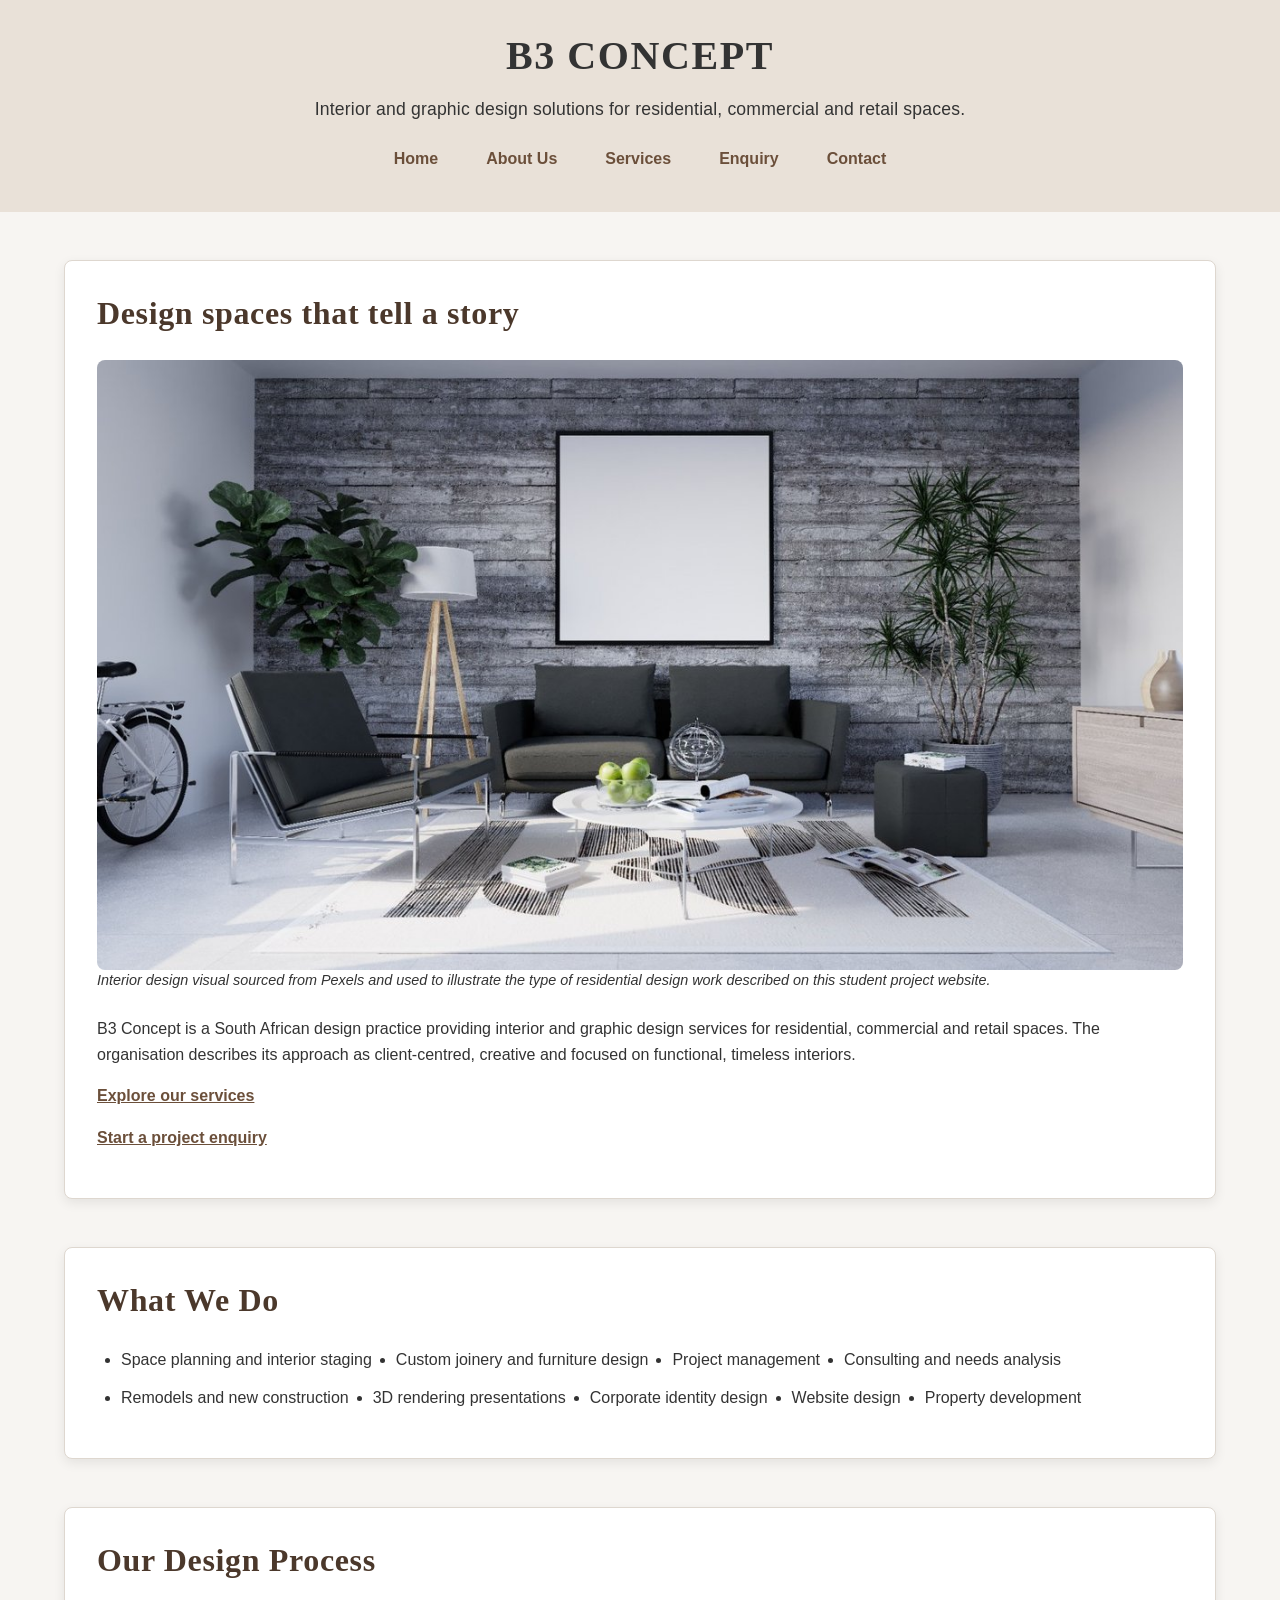
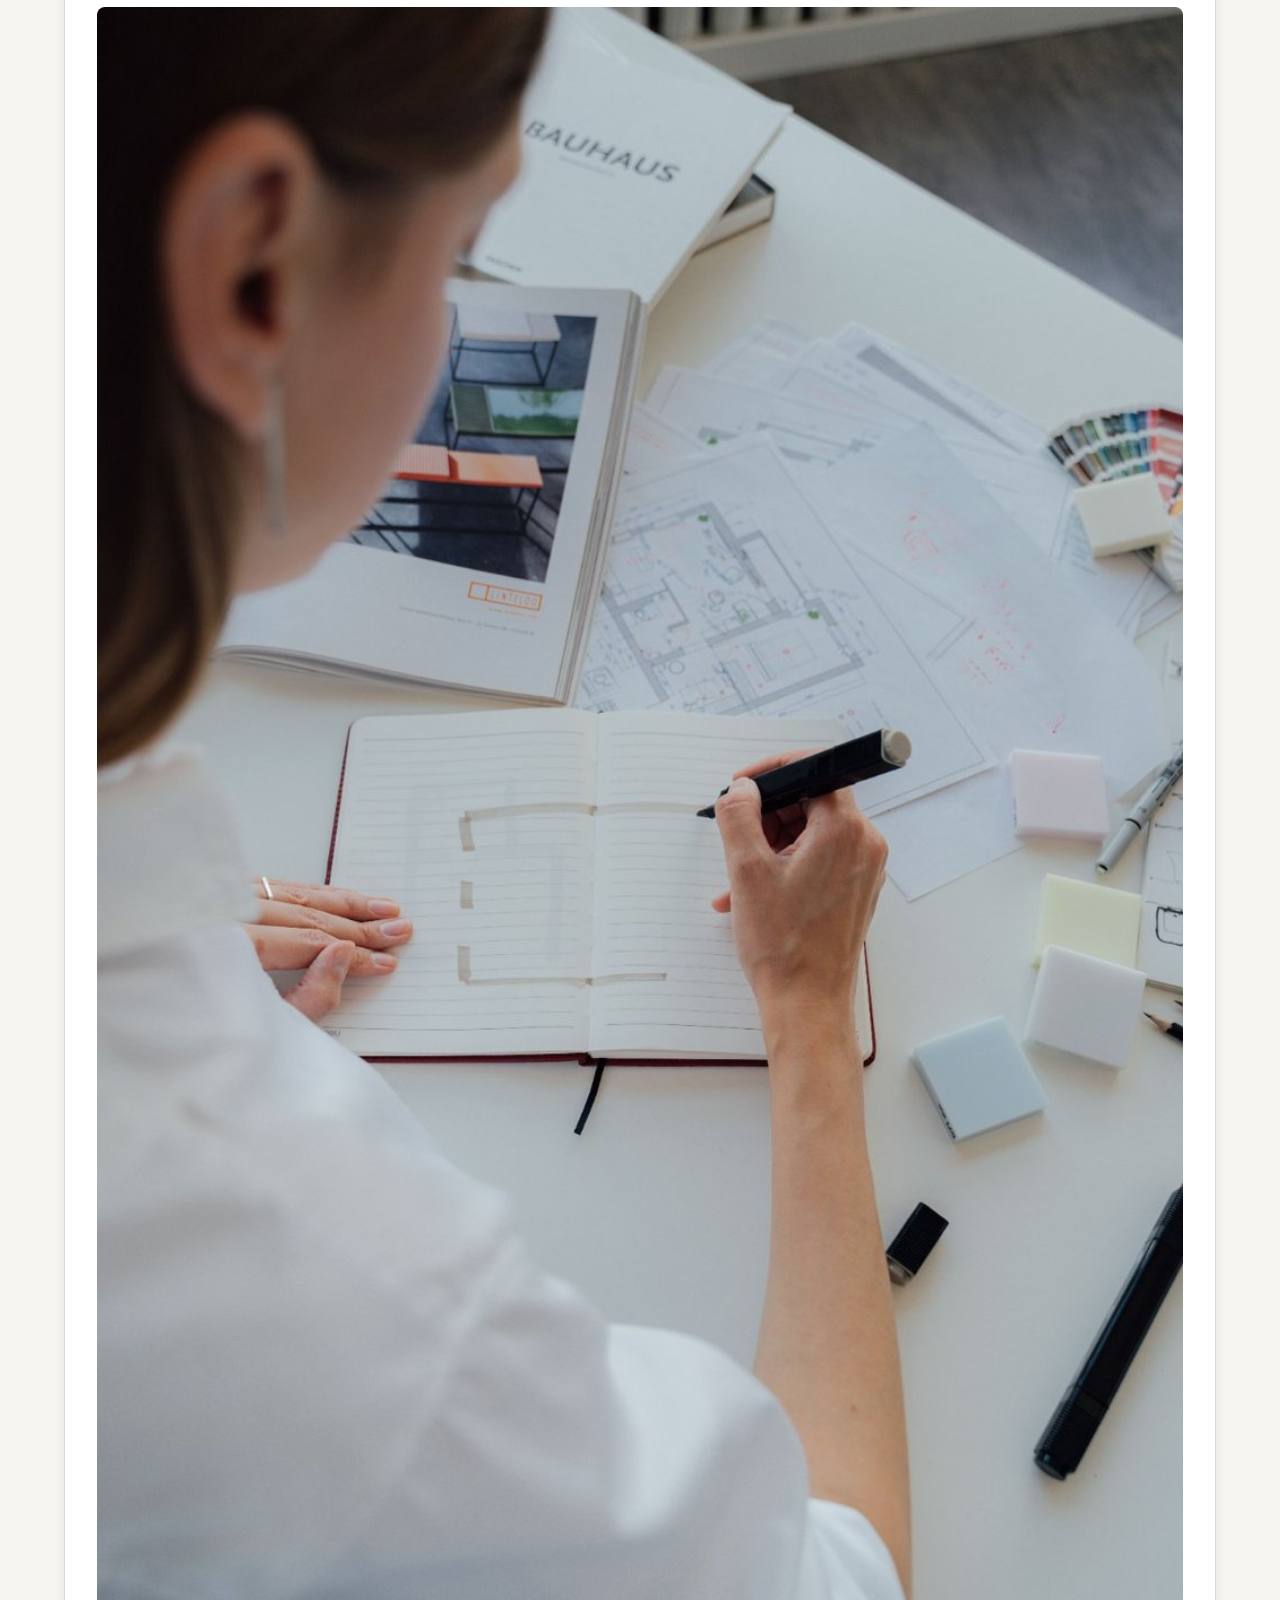
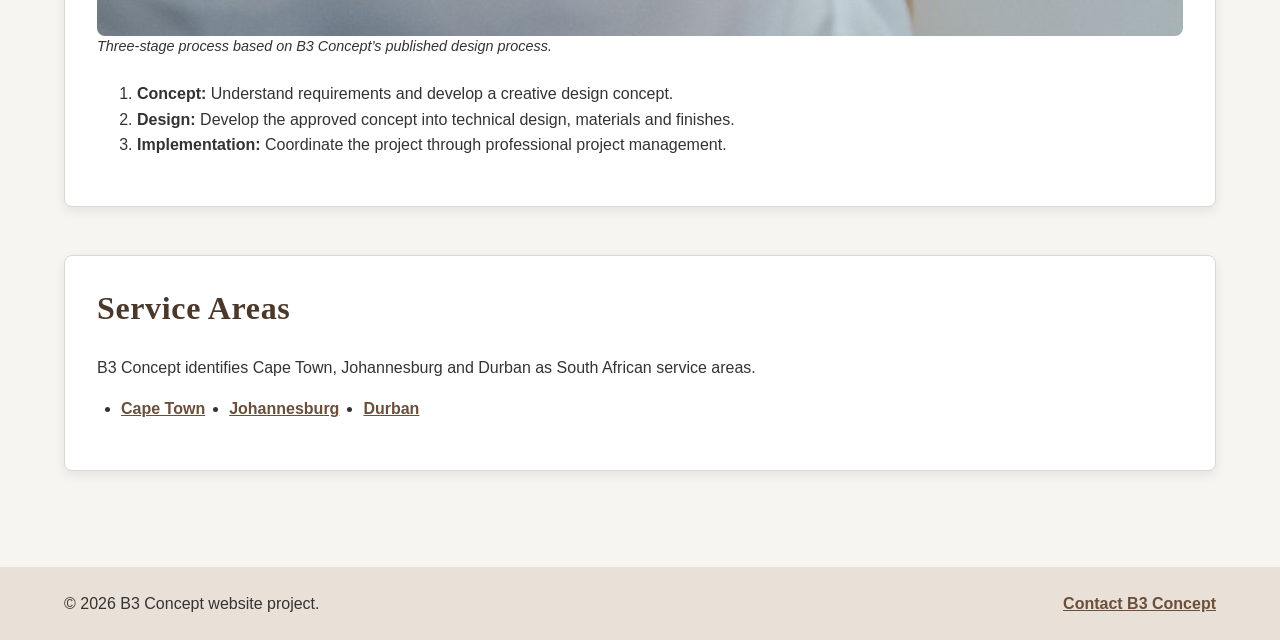
<file: index.html>
<!DOCTYPE html>
<html lang="en">
<head>
    <meta charset="UTF-8">
    <meta name="viewport" content="width=device-width, initial-scale=1.0">
    <link rel="stylesheet" href="style.css">
    <title>B3 Concept | Interior and Graphic Design</title>
</head>
<body>
    <header>
        <h1>B3 Concept</h1>
        <p>Interior and graphic design solutions for residential, commercial and retail spaces.</p>
        <nav aria-label="Main navigation">
        <ul>
            <li><a href="index.html">Home</a></li>
            <li><a href="about.html">About Us</a></li>
            <li><a href="services.html">Services</a></li>
            <li><a href="enquiry.html">Enquiry</a></li>
            <li><a href="contact.html">Contact</a></li>
        </ul>
        </nav>
    </header>
    <main>
        <!-- Introduction and calls-to-action. -->
        <!-- Service summary and three-stage process. -->

        <section>
            <h2>Design spaces that tell a story</h2>
            <figure>
                <img src="images/interior-design-1200.jpg" srcset="images/interior-design-600.jpg 600w, images/interior-design-1200.jpg 1200w" sizes="(max-width: 600px) 94vw, (max-width: 900px) 92vw, 1200px" alt="Modern living room with contemporary furniture and interior decor.">
                <figcaption>Interior design visual sourced from Pexels and used to illustrate the type of residential design work described on this student project website.</figcaption>
            </figure>
            <p>B3 Concept is a South African design practice providing interior and graphic design services for residential, commercial and retail spaces. The organisation describes its approach as client-centred, creative and focused on functional, timeless interiors.</p>
            <p><a href="services.html">Explore our services</a></p>
            <p><a href="enquiry.html">Start a project enquiry</a></p>
        </section>
        <section>
            <h2>What We Do</h2>
            <ul>
                <li>Space planning and interior staging</li>
                <li>Custom joinery and furniture design</li>
                <li>Project management</li>
                <li>Consulting and needs analysis</li>
                <li>Remodels and new construction</li>
                <li>3D rendering presentations</li>
                <li>Corporate identity design</li>
                <li>Website design</li>
                <li>Property development</li>
            </ul>
        </section>
        <section>
            <h2>Our Design Process</h2>
            <figure>
                <img src="images/design-process-960.jpg" srcset="images/design-process-600.jpg 600w, images/design-process-960.jpg 960w" sizes="(max-width: 600px) 94vw, (max-width: 900px) 92vw, 1200px" alt="Diagram showing concept, design and implementation as three stages.">
                <figcaption>Three-stage process based on B3 Concept’s published design process.</figcaption>
            </figure>
            <ol>
                <li><strong>Concept:</strong> Understand requirements and develop a creative design concept.</li>
                <li><strong>Design:</strong> Develop the approved concept into technical design, materials and finishes.</li>
                <li><strong>Implementation:</strong> Coordinate the project through professional project management.</li>
            </ol>
        </section>
        <section>
            <h2>Service Areas</h2>
            <p>B3 Concept identifies Cape Town, Johannesburg and Durban as South African service areas.</p>
            <ul>
                <li><a href="contact.html#cape-town">Cape Town</a></li>
                <li><a href="contact.html#johannesburg">Johannesburg</a></li>
                <li><a href="contact.html#durban">Durban</a></li>
            </ul>
        </section>

    </main>
    <footer>
        <p>&copy; 2026 B3 Concept website project.</p>
        <p><a href="contact.html">Contact B3 Concept</a></p>
    </footer>
</body>
</html>
</file>
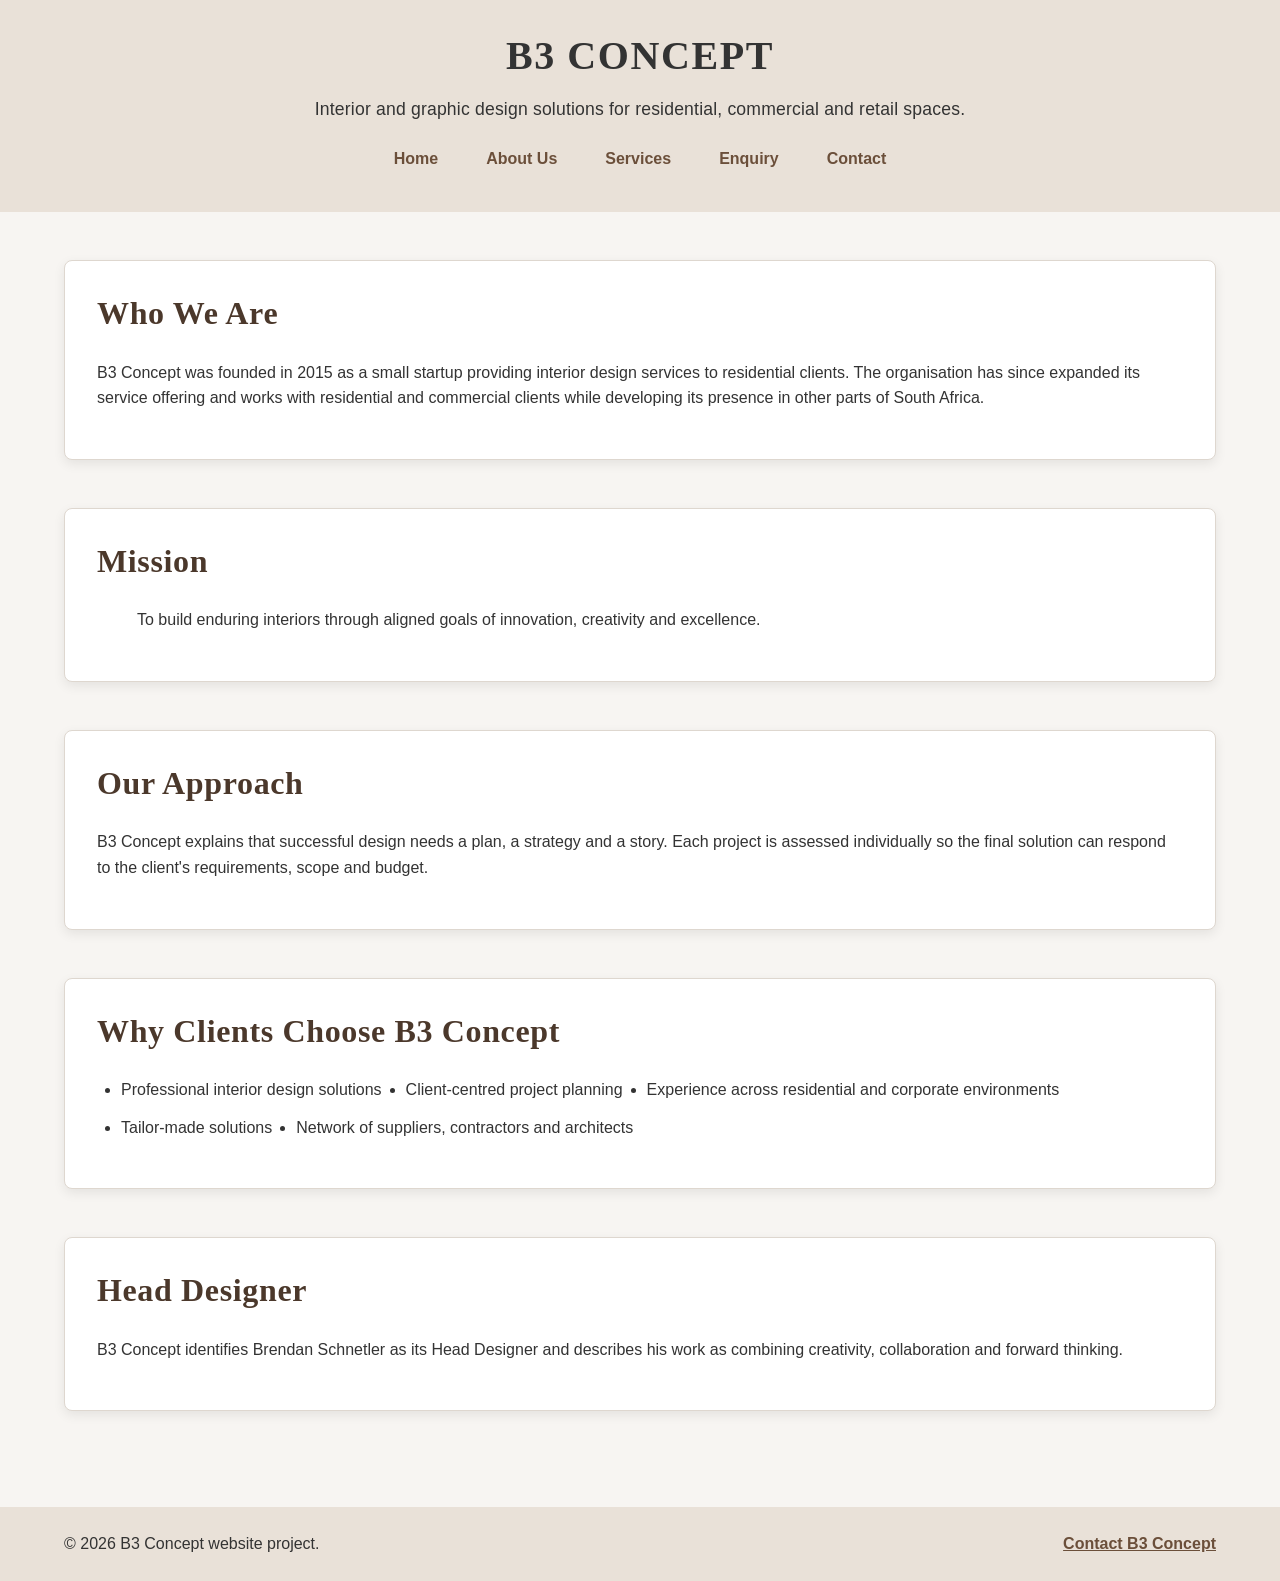
<file: about.html>
<!DOCTYPE html>
<html lang="en">
<head>
    <meta charset="UTF-8">
    <meta name="viewport" content="width=device-width, initial-scale=1.0">
    <link rel="stylesheet" href="style.css">
    <title>About Us | B3 Concept</title>
</head>
<body>
    <header>
        <h1>B3 Concept</h1>
        <p>Interior and graphic design solutions for residential, commercial and retail spaces.</p>
        <nav aria-label="Main navigation">
        <ul>
            <li><a href="index.html">Home</a></li>
            <li><a href="about.html">About Us</a></li>
            <li><a href="services.html">Services</a></li>
            <li><a href="enquiry.html">Enquiry</a></li>
            <li><a href="contact.html">Contact</a></li>
        </ul>
        </nav>
    </header>
    <main>
        <!-- Organisation history and mission. -->
        <!-- About content is paraphrased from the official source. -->

        <section>
            <h2>Who We Are</h2>
            <p>B3 Concept was founded in 2015 as a small startup providing interior design services to residential clients. The organisation has since expanded its service offering and works with residential and commercial clients while developing its presence in other parts of South Africa.</p>
        </section>
        <section>
            <h2>Mission</h2>
            <blockquote><p>To build enduring interiors through aligned goals of innovation, creativity and excellence.</p></blockquote>
        </section>
        <section>
            <h2>Our Approach</h2>
            <p>B3 Concept explains that successful design needs a plan, a strategy and a story. Each project is assessed individually so the final solution can respond to the client's requirements, scope and budget.</p>
        </section>
        <section>
            <h2>Why Clients Choose B3 Concept</h2>
            <ul>
                <li>Professional interior design solutions</li>
                <li>Client-centred project planning</li>
                <li>Experience across residential and corporate environments</li>
                <li>Tailor-made solutions</li>
                <li>Network of suppliers, contractors and architects</li>
            </ul>
        </section>
        <section>
            <h2>Head Designer</h2>
            <p>B3 Concept identifies Brendan Schnetler as its Head Designer and describes his work as combining creativity, collaboration and forward thinking.</p>
        </section>

    </main>
    <footer>
        <p>&copy; 2026 B3 Concept website project.</p>
        <p><a href="contact.html">Contact B3 Concept</a></p>
    </footer>
</body>
</html>
</file>
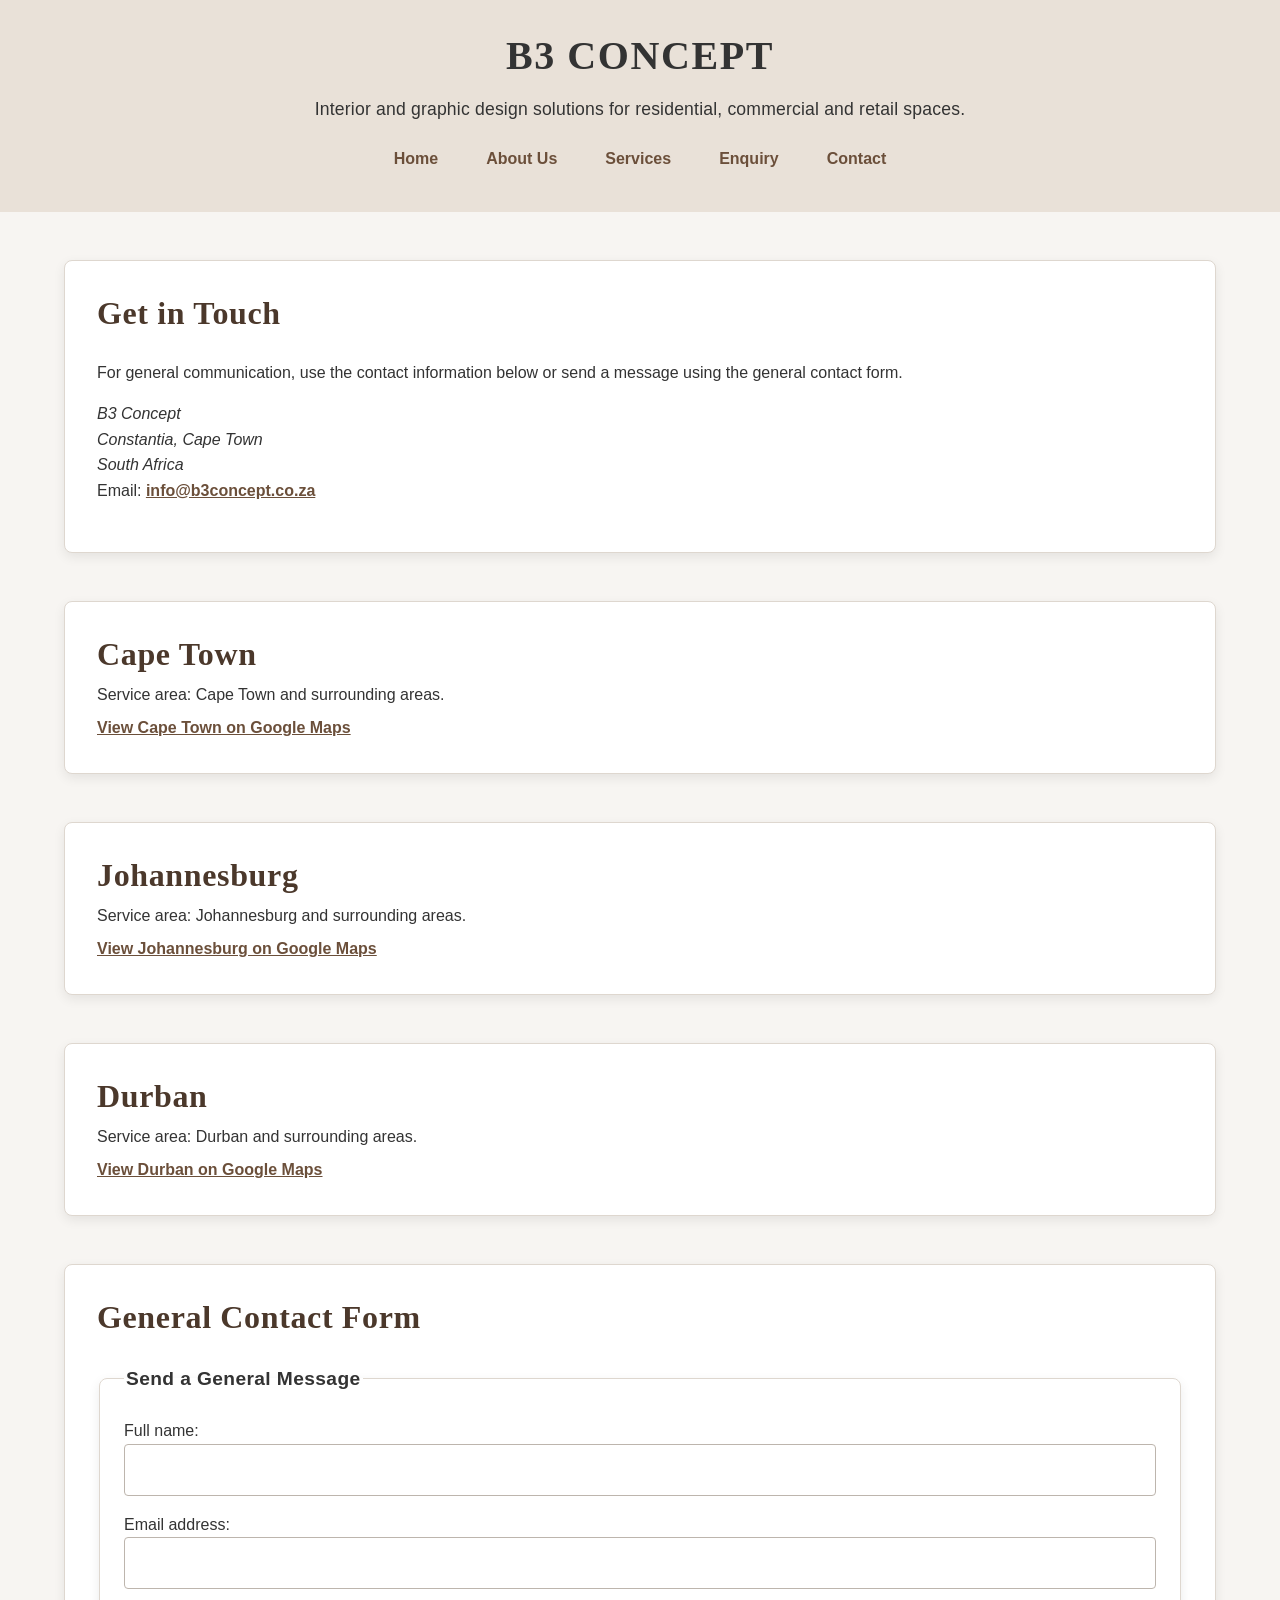
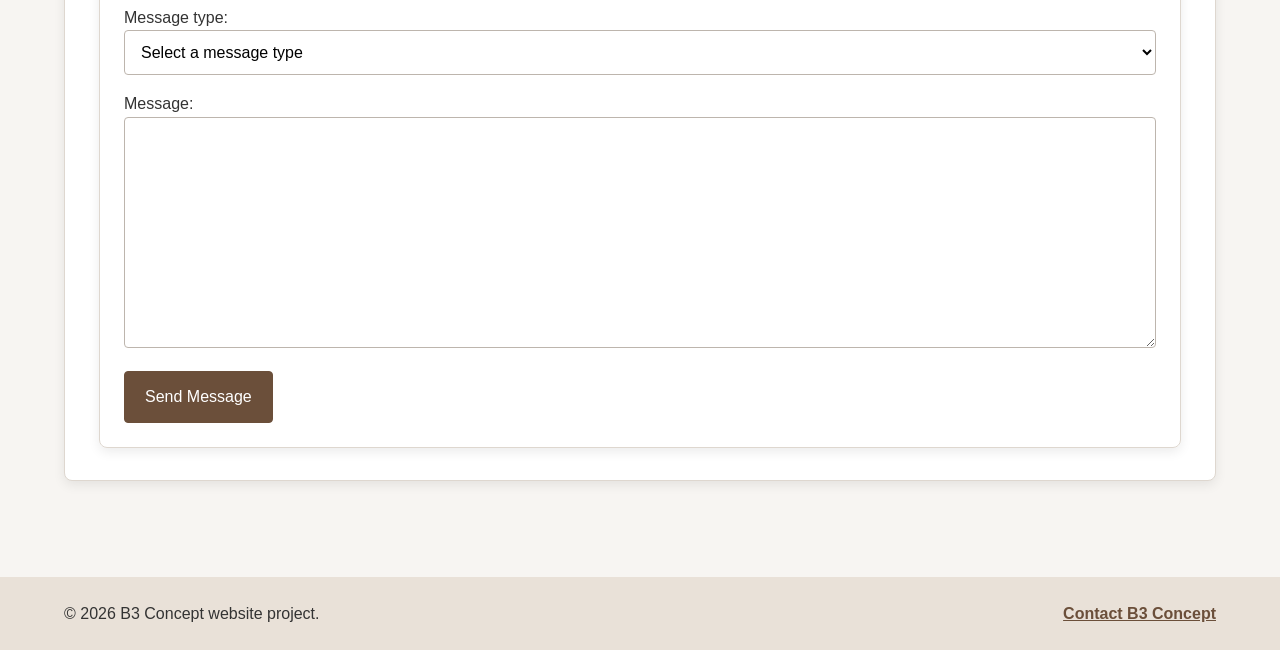
<file: contact.html>
<!DOCTYPE html>
<html lang="en">
<head>
    <meta charset="UTF-8">
    <meta name="viewport" content="width=device-width, initial-scale=1.0">
    <link rel="stylesheet" href="style.css">
    <title>Contact | B3 Concept</title>
</head>
<body>
    <header>
        <h1>B3 Concept</h1>
        <p>Interior and graphic design solutions for residential, commercial and retail spaces.</p>
        <nav aria-label="Main navigation">
        <ul>
            <li><a href="index.html">Home</a></li>
            <li><a href="about.html">About Us</a></li>
            <li><a href="services.html">Services</a></li>
            <li><a href="enquiry.html">Enquiry</a></li>
            <li><a href="contact.html">Contact</a></li>
        </ul>
        </nav>
    </header>
    <main>
        <!-- Contact page separates general communication from project enquiries. -->
        <!-- Three service areas are documented with map links. -->

        <section>
            <h2>Get in Touch</h2>
            <p>For general communication, use the contact information below or send a message using the general contact form.</p>
            <address>B3 Concept<br>Constantia, Cape Town<br>South Africa</address>
            <p>Email: <a href="mailto:info@b3concept.co.za">info@b3concept.co.za</a></p>
        </section>
        <section id="cape-town">
            <h2>Cape Town</h2>
            <p>Service area: Cape Town and surrounding areas.</p>
            <p><a href="https://www.google.com/maps/search/?api=1&amp;query=Constantia%2C%20Cape%20Town%2C%20South%20Africa" target="_blank" rel="noopener">View Cape Town on Google Maps</a></p>
        </section>
        <section id="johannesburg">
            <h2>Johannesburg</h2>
            <p>Service area: Johannesburg and surrounding areas.</p>
            <p><a href="https://www.google.com/maps/search/?api=1&amp;query=Johannesburg%2C%20South%20Africa" target="_blank" rel="noopener">View Johannesburg on Google Maps</a></p>
        </section>
        <section id="durban">
            <h2>Durban</h2>
            <p>Service area: Durban and surrounding areas.</p>
            <p><a href="https://www.google.com/maps/search/?api=1&amp;query=Durban%2C%20South%20Africa" target="_blank" rel="noopener">View Durban on Google Maps</a></p>
        </section>
        <section>
            <h2>General Contact Form</h2>
            <form action="mailto:info@b3concept.co.za" method="post" enctype="text/plain">
                <fieldset>
                    <legend>Send a General Message</legend>
                    <p><label for="contact-name">Full name:</label> <input type="text" id="contact-name" name="name" minlength="2" required></p>
                    <p><label for="contact-email">Email address:</label> <input type="email" id="contact-email" name="email" required></p>
                    <p><label for="message-type">Message type:</label>
                        <select id="message-type" name="message-type" required>
                            <option value="">Select a message type</option>
                            <option value="general">General enquiry</option>
                            <option value="feedback">Feedback</option>
                            <option value="existing-project">Existing project</option>
                            <option value="partnership">Partnership</option>
                        </select>
                    </p>
                    <p><label for="message">Message:</label><br><textarea id="message" name="message" rows="8" cols="50" minlength="10" required></textarea></p>
                    <p><button type="submit">Send Message</button></p>
                </fieldset>
            </form>
        </section>

    </main>
    <footer>
        <p>&copy; 2026 B3 Concept website project.</p>
        <p><a href="contact.html">Contact B3 Concept</a></p>
    </footer>
</body>
</html>
</file>
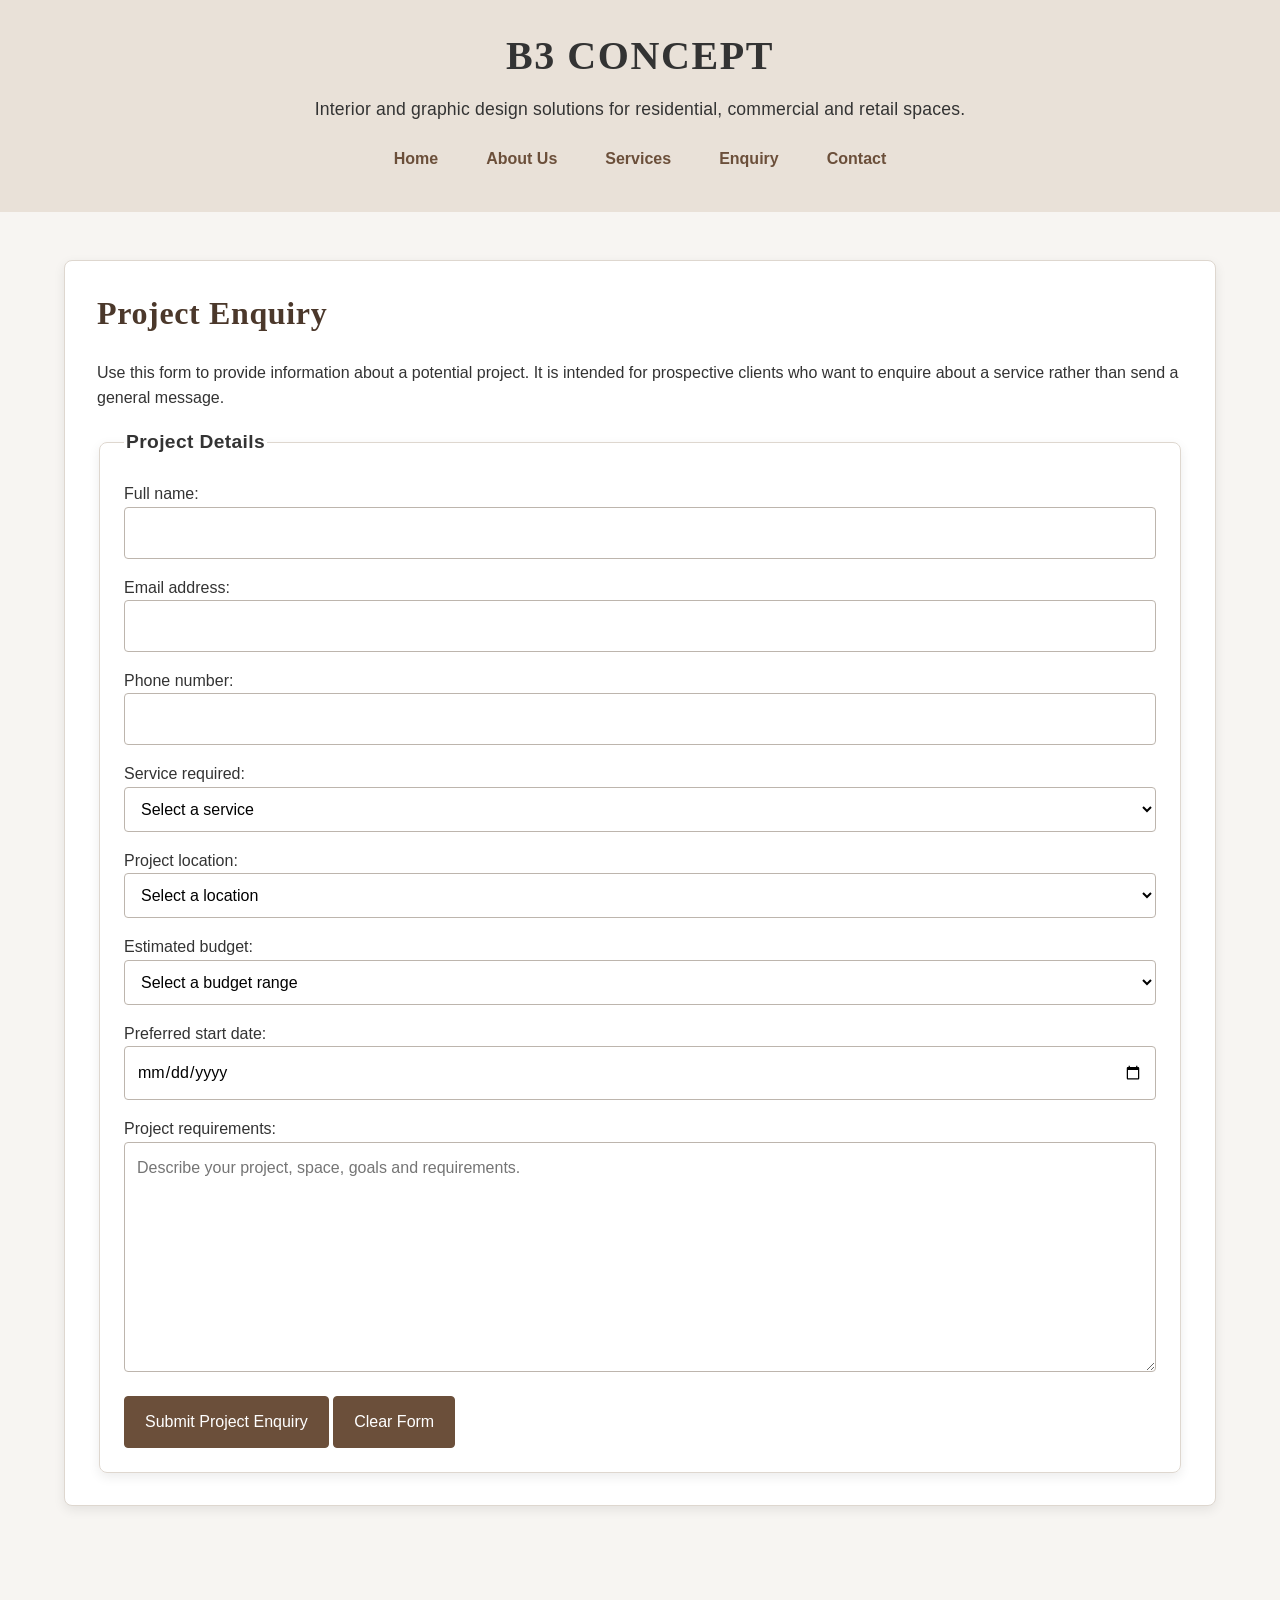
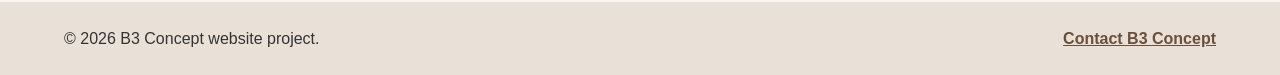
<file: enquiry.html>
<!DOCTYPE html>
<html lang="en">
<head>
    <meta charset="UTF-8">
    <meta name="viewport" content="width=device-width, initial-scale=1.0">
    <link rel="stylesheet" href="style.css">
    <title>Enquiry | B3 Concept</title>
</head>
<body>
    <header>
        <h1>B3 Concept</h1>
        <p>Interior and graphic design solutions for residential, commercial and retail spaces.</p>
        <nav aria-label="Main navigation">
        <ul>
            <li><a href="index.html">Home</a></li>
            <li><a href="about.html">About Us</a></li>
            <li><a href="services.html">Services</a></li>
            <li><a href="enquiry.html">Enquiry</a></li>
            <li><a href="contact.html">Contact</a></li>
        </ul>
        </nav>
    </header>
    <main>
        <!-- Project enquiry form with HTML5 validation attributes. -->
        <!-- Labels, inputs, select controls and textarea are associated with fields. -->

        <section>
            <h2>Project Enquiry</h2>
            <p>Use this form to provide information about a potential project. It is intended for prospective clients who want to enquire about a service rather than send a general message.</p>
            <form action="#" method="post">
                <fieldset>
                    <legend>Project Details</legend>
                    <p><label for="full-name">Full name:</label> <input type="text" id="full-name" name="full-name" minlength="2" required></p>
                    <p><label for="email">Email address:</label> <input type="email" id="email" name="email" required></p>
                    <p><label for="phone">Phone number:</label> <input type="tel" id="phone" name="phone" minlength="10" maxlength="15" required></p>
                    <p><label for="service">Service required:</label>
                        <select id="service" name="service" required>
                            <option value="">Select a service</option>
                            <option value="interior-design">Interior design</option>
                            <option value="space-planning">Space planning and staging</option>
                            <option value="furniture">Custom joinery and furniture</option>
                            <option value="project-management">Project management</option>
                            <option value="3d-rendering">3D rendering</option>
                            <option value="corporate-identity">Corporate identity</option>
                            <option value="website-design">Website design</option>
                            <option value="property-development">Property development</option>
                        </select>
                    </p>
                    <p><label for="location">Project location:</label>
                        <select id="location" name="location" required>
                            <option value="">Select a location</option>
                            <option value="cape-town">Cape Town</option>
                            <option value="johannesburg">Johannesburg</option>
                            <option value="durban">Durban</option>
                            <option value="other">Other South African location</option>
                        </select>
                    </p>
                    <p><label for="budget">Estimated budget:</label>
                        <select id="budget" name="budget" required>
                            <option value="">Select a budget range</option>
                            <option value="under-50000">Under R50,000</option>
                            <option value="50000-100000">R50,000 - R100,000</option>
                            <option value="100000-250000">R100,000 - R250,000</option>
                            <option value="250000-plus">R250,000 or more</option>
                            <option value="undecided">Not yet decided</option>
                        </select>
                    </p>
                    <p><label for="preferred-date">Preferred start date:</label> <input type="date" id="preferred-date" name="preferred-date"></p>
                    <p><label for="project-details">Project requirements:</label><br>
                        <textarea id="project-details" name="project-details" rows="8" cols="50" minlength="20" required placeholder="Describe your project, space, goals and requirements."></textarea>
                    </p>
                    <p><button type="submit">Submit Project Enquiry</button> <button type="reset">Clear Form</button></p>
                </fieldset>
            </form>
        </section>

    </main>
    <footer>
        <p>&copy; 2026 B3 Concept website project.</p>
        <p><a href="contact.html">Contact B3 Concept</a></p>
    </footer>
</body>
</html>
</file>
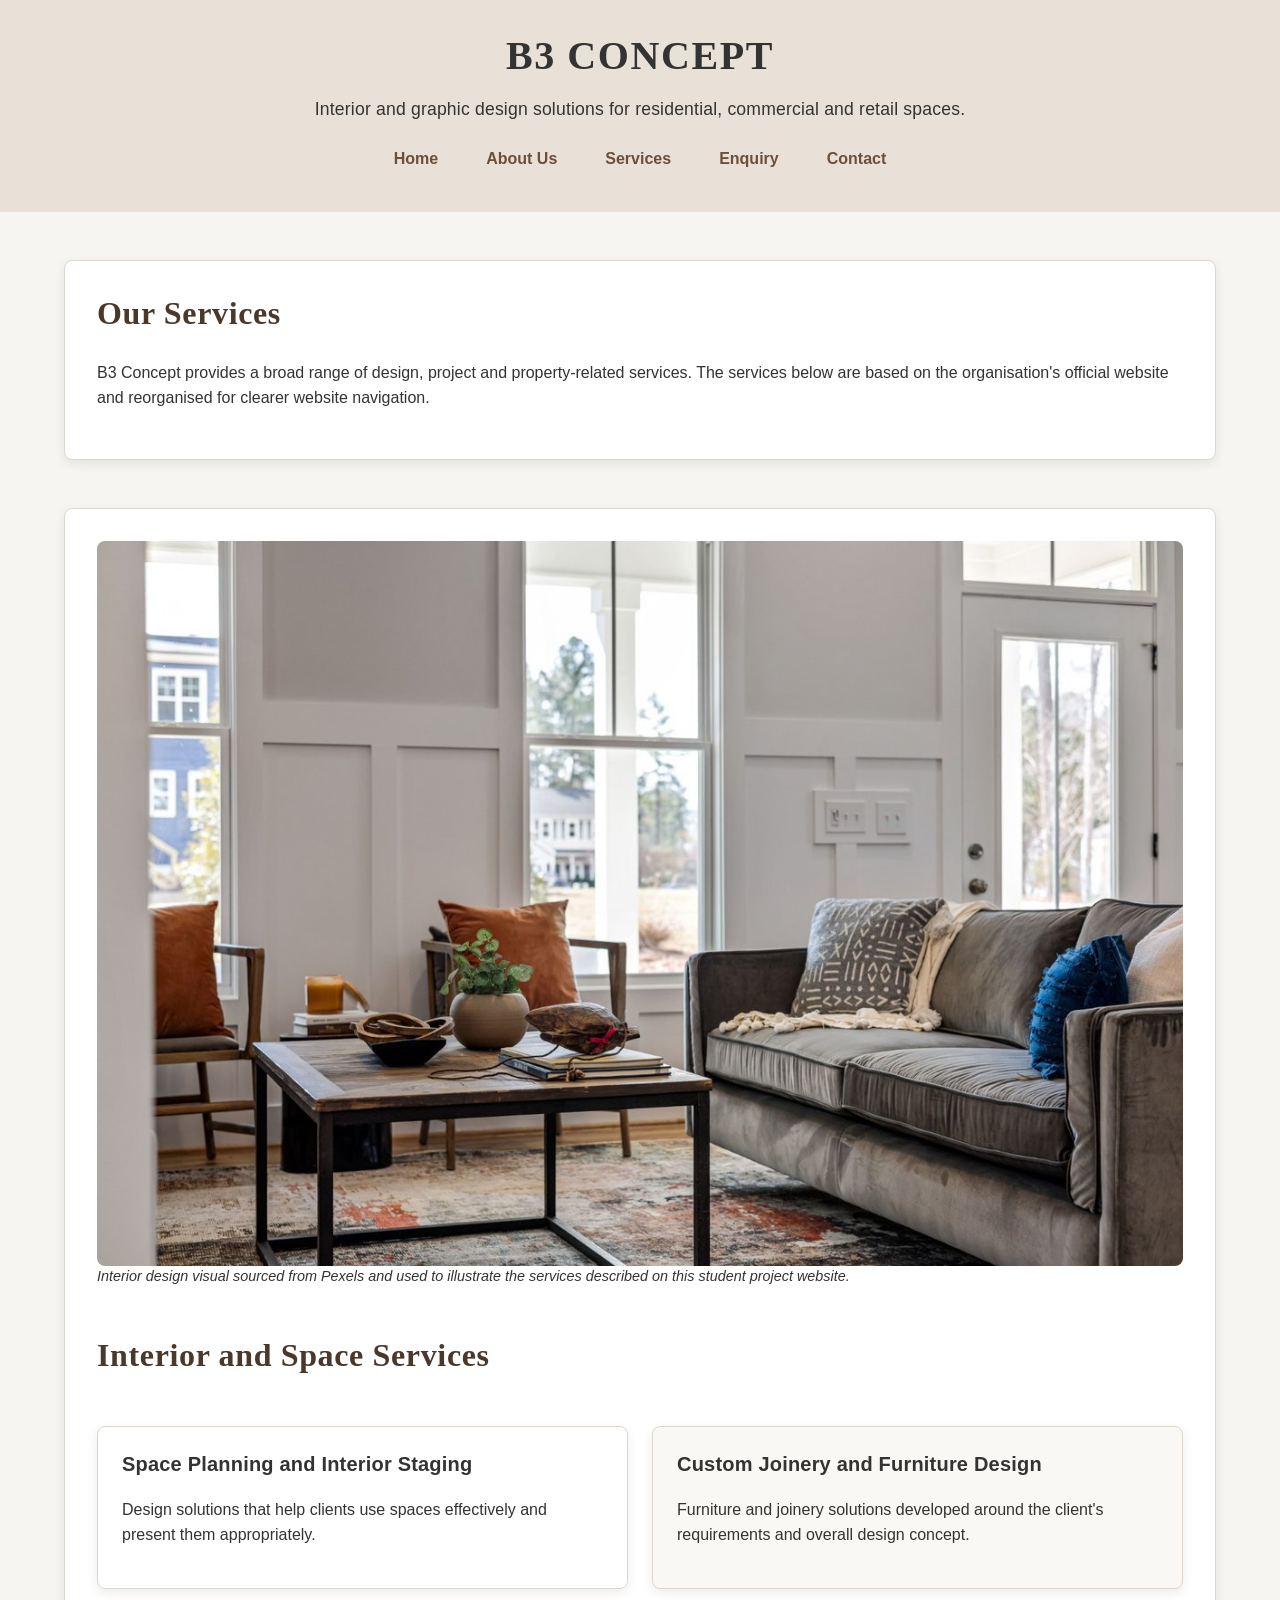
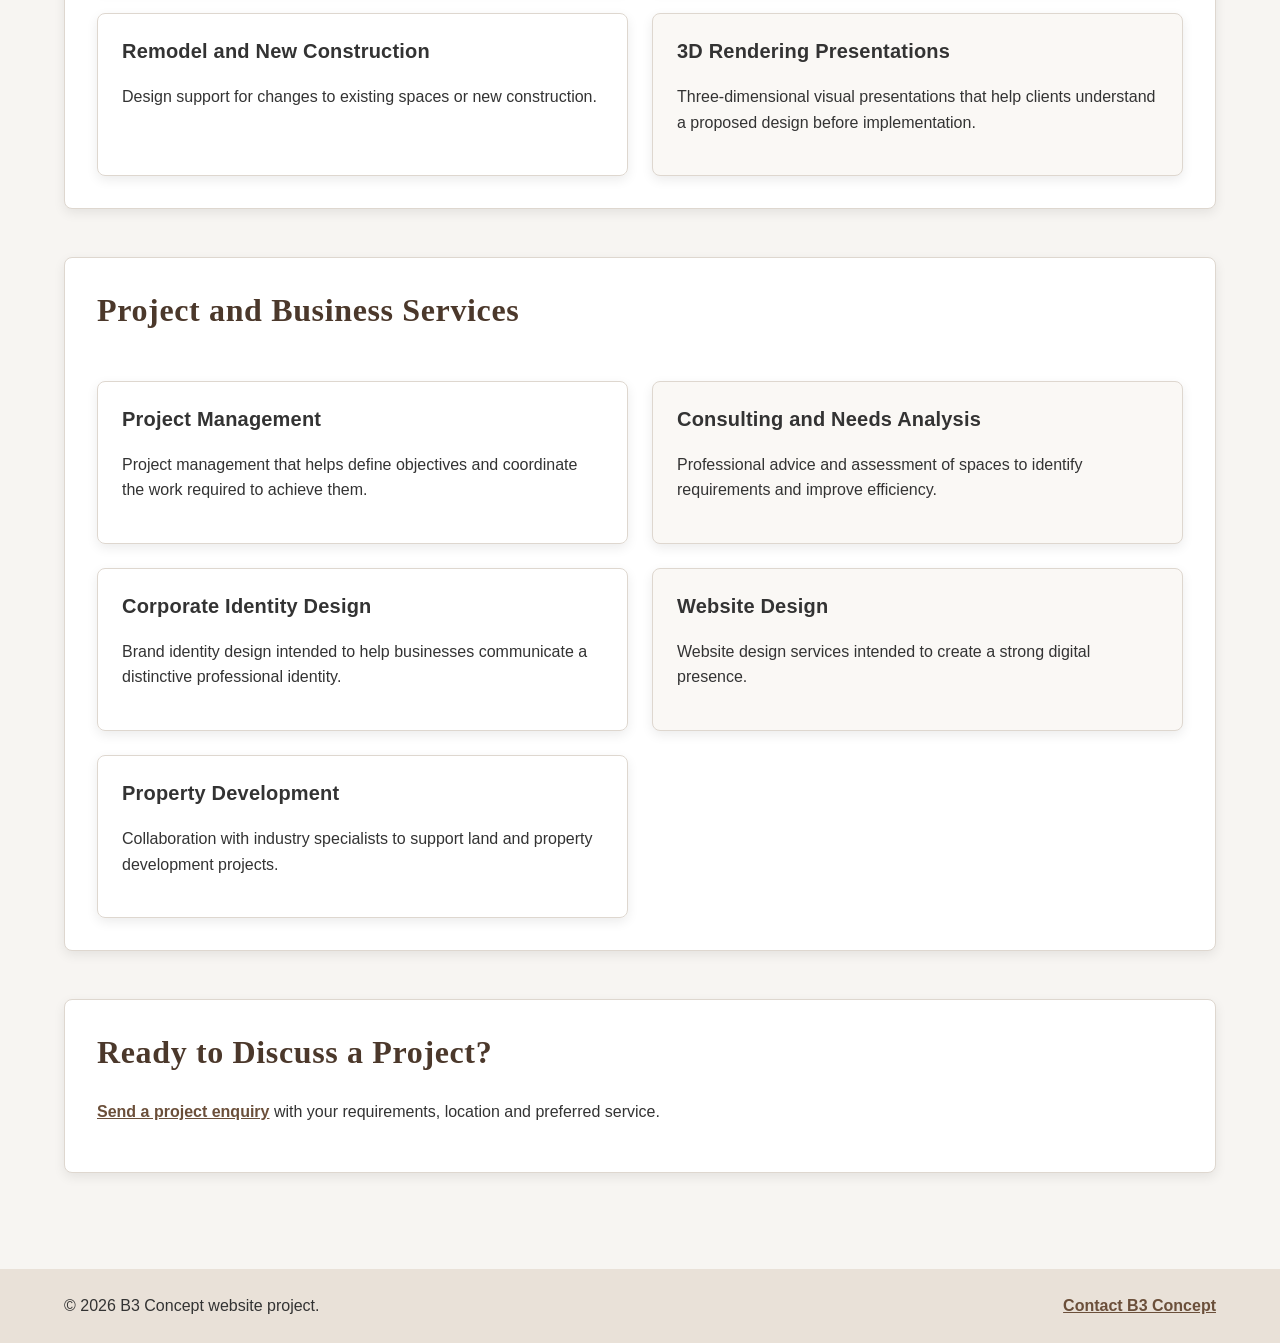
<file: services.html>
<!DOCTYPE html>
<html lang="en">
<head>
    <meta charset="UTF-8">
    <meta name="viewport" content="width=device-width, initial-scale=1.0">
    <link rel="stylesheet" href="style.css">
    <title>Services | B3 Concept</title>
</head>
<body>
    <header>
        <h1>B3 Concept</h1>
        <p>Interior and graphic design solutions for residential, commercial and retail spaces.</p>
        <nav aria-label="Main navigation">
        <ul>
            <li><a href="index.html">Home</a></li>
            <li><a href="about.html">About Us</a></li>
            <li><a href="services.html">Services</a></li>
            <li><a href="enquiry.html">Enquiry</a></li>
            <li><a href="contact.html">Contact</a></li>
        </ul>
        </nav>
    </header>
    <main>
        <!-- Services grouped into logical categories. -->
        <!-- Each service uses original paraphrased wording. -->

        <section>
            <h2>Our Services</h2>
            <p>B3 Concept provides a broad range of design, project and property-related services. The services below are based on the organisation's official website and reorganised for clearer website navigation.</p>
        </section>
        <section>
            <figure>
                <img src="images/services-interior-1200.jpg" srcset="images/services-interior-600.jpg 600w, images/services-interior-1200.jpg 1200w" sizes="(max-width: 600px) 94vw, (max-width: 900px) 92vw, 1200px" alt="Modern living room interior with contemporary furniture and decor.">
                <figcaption>Interior design visual sourced from Pexels and used to illustrate the services described on this student project website.</figcaption>
            </figure>
            <h2>Interior and Space Services</h2>
            <article><h3>Space Planning and Interior Staging</h3><p>Design solutions that help clients use spaces effectively and present them appropriately.</p></article>
            <article><h3>Custom Joinery and Furniture Design</h3><p>Furniture and joinery solutions developed around the client's requirements and overall design concept.</p></article>
            <article><h3>Remodel and New Construction</h3><p>Design support for changes to existing spaces or new construction.</p></article>
            <article><h3>3D Rendering Presentations</h3><p>Three-dimensional visual presentations that help clients understand a proposed design before implementation.</p></article>
        </section>
        <section>
            <h2>Project and Business Services</h2>
            <article><h3>Project Management</h3><p>Project management that helps define objectives and coordinate the work required to achieve them.</p></article>
            <article><h3>Consulting and Needs Analysis</h3><p>Professional advice and assessment of spaces to identify requirements and improve efficiency.</p></article>
            <article><h3>Corporate Identity Design</h3><p>Brand identity design intended to help businesses communicate a distinctive professional identity.</p></article>
            <article><h3>Website Design</h3><p>Website design services intended to create a strong digital presence.</p></article>
            <article><h3>Property Development</h3><p>Collaboration with industry specialists to support land and property development projects.</p></article>
        </section>
        <section>
            <h2>Ready to Discuss a Project?</h2>
            <p><a href="enquiry.html">Send a project enquiry</a> with your requirements, location and preferred service.</p>
        </section>

    </main>
    <footer>
        <p>&copy; 2026 B3 Concept website project.</p>
        <p><a href="contact.html">Contact B3 Concept</a></p>
    </footer>
</body>
</html>
</file>
<file: style.css>
/* B3 Concept Website
   WEDE5020 Part 2
   Questions 2.1-3.3
   External stylesheet and base styles
*/

/* Base reset */
* {
    box-sizing: border-box;
}

/* Base page style */
html {
    font-size: 100%;
}

body {
    margin: 0;
    font-family: Arial, Helvetica, sans-serif;
    font-size: 1rem;
    line-height: 1.6;
    color: #333333;
    background-color: #f7f5f2;
}

/* Base heading styles */
h1,
h2,
h3 {
    margin-top: 0;
    line-height: 1.2;
}

/* Base paragraph spacing */
p {
    margin-top: 0;
    margin-bottom: 1rem;
}

/* Base link style */
a {
    color: #6b4f3a;
}

a:hover {
    color: #3f2d20;
}

/* Responsive media defaults */
img {
    max-width: 100%;
    height: auto;
}

/* Question 2.3: Typography styles */

/* Main site heading */
h1 {
    font-family: Georgia, "Times New Roman", serif;
    font-size: 2.5rem;
    font-weight: 700;
    line-height: 1.2;
    letter-spacing: 0.04em;
}

/* Section headings */
h2 {
    font-family: Georgia, "Times New Roman", serif;
    font-size: 2rem;
    font-weight: 700;
    line-height: 1.25;
    letter-spacing: 0.02em;
}

/* Smaller headings */
h3 {
    font-family: Arial, Helvetica, sans-serif;
    font-size: 1.25rem;
    font-weight: 700;
    line-height: 1.3;
    letter-spacing: 0.01em;
}

/* Header introduction text */
header > p {
    font-size: 1.1rem;
    line-height: 1.5;
    letter-spacing: 0.01em;
}

/* General body text */
main p,
main li,
main address,
main label {
    font-size: 1rem;
    line-height: 1.6;
}

/* Form legend */
legend {
    font-size: 1.2rem;
    font-weight: 700;
    letter-spacing: 0.02em;
}

/* Figure captions */
figcaption {
    font-size: 0.9rem;
    line-height: 1.5;
    font-style: italic;
}

/* Question 2.4: Desktop layout using Flexbox and CSS Grid */

/* Main page structure */
header {
    display: flex;
    flex-direction: column;
    align-items: center;
    gap: 1rem;
    padding: 2rem 5%;
    background-color: #e9e1d8;
    text-align: center;
}

header nav {
    width: 100%;
}

header nav ul {
    display: flex;
    justify-content: center;
    align-items: center;
    flex-wrap: wrap;
    gap: 1.5rem;
    margin: 0;
    padding: 0;
    list-style: none;
}

header nav a {
    text-decoration: none;
    font-weight: 700;
}

/* Main content container */
main {
    width: min(90%, 1200px);
    margin: 0 auto;
    padding: 3rem 0;
}

/* General sections */
main > section {
    margin-bottom: 3rem;
    padding: 2rem;
    background-color: #ffffff;
}

/* Home-page content sections */
main > section figure {
    margin: 0 0 1.5rem;
}

main > section figure img {
    display: block;
    width: 100%;
}

/* Use CSS Grid for service and content groupings */
main > section:has(article) {
    display: grid;
    grid-template-columns: repeat(2, minmax(0, 1fr));
    gap: 1.5rem;
}

main > section:has(article) > h2,
main > section:has(article) > p,
main > section:has(article) > figure {
    grid-column: 1 / -1;
}

main article {
    padding: 1.5rem;
}

/* Lists use flexible layout where appropriate */
main > section > ul {
    display: flex;
    flex-wrap: wrap;
    gap: 0.75rem 1.5rem;
    padding-left: 1.5rem;
}

/* Forms */
form {
    width: 100%;
}

fieldset {
    display: grid;
    gap: 1rem;
    padding: 1.5rem;
}

fieldset p {
    margin: 0;
}

input,
select,
textarea {
    width: 100%;
    padding: 0.75rem;
    font: inherit;
}

button {
    padding: 0.75rem 1.25rem;
    font: inherit;
    cursor: pointer;
}

/* Contact page service areas */
main > section[id] {
    display: flex;
    flex-direction: column;
    gap: 0.5rem;
}

main > section[id] h2,
main > section[id] p {
    margin-bottom: 0;
}

/* Footer */
footer {
    display: flex;
    justify-content: space-between;
    align-items: center;
    gap: 1rem;
    padding: 1.5rem 5%;
    background-color: #e9e1d8;
}

footer p {
    margin: 0;
}

/* Question 2.5: Visual styling and pseudo-classes */

/* Headings and brand presentation */
header h1 {
    margin-bottom: 0;
    text-transform: uppercase;
}

header > p {
    max-width: 700px;
    margin-bottom: 0;
}

/* Navigation links */
header nav a {
    display: inline-block;
    padding: 0.5rem 0.75rem;
    border-radius: 0.25rem;
    transition: background-color 0.2s ease, transform 0.2s ease;
}

header nav a:hover,
header nav a:focus {
    background-color: #ffffff;
    transform: translateY(-2px);
}

header nav a:focus-visible,
a:focus-visible,
button:focus-visible,
input:focus-visible,
select:focus-visible,
textarea:focus-visible {
    outline: 3px solid #6b4f3a;
    outline-offset: 3px;
}

/* Content cards */
main > section,
main article,
fieldset {
    border: 1px solid #ded7cf;
    border-radius: 0.5rem;
    box-shadow: 0 4px 12px rgba(0, 0, 0, 0.08);
}

main > section h2 {
    color: #4b382b;
}

/* Images */
main img {
    border-radius: 0.5rem;
}

/* Links */
main a {
    font-weight: 600;
}

main a:hover {
    text-decoration: underline;
}

/* Forms */
input,
select,
textarea {
    border: 1px solid #bdb5ad;
    border-radius: 0.25rem;
    background-color: #ffffff;
}

input:hover,
select:hover,
textarea:hover {
    border-color: #6b4f3a;
}

input:focus,
select:focus,
textarea:focus {
    border-color: #6b4f3a;
    box-shadow: 0 0 0 3px rgba(107, 79, 58, 0.15);
}

/* Buttons */
button {
    border: 1px solid #6b4f3a;
    border-radius: 0.25rem;
    background-color: #6b4f3a;
    color: #ffffff;
    transition: background-color 0.2s ease, transform 0.2s ease;
}

button:hover {
    background-color: #3f2d20;
    transform: translateY(-1px);
}

button:active {
    transform: translateY(0);
}

/* Service cards */
main article:hover {
    box-shadow: 0 6px 16px rgba(0, 0, 0, 0.12);
    transform: translateY(-2px);
}

/* Alternating service list appearance */
main article:nth-of-type(even) {
    background-color: #faf8f5;
}

/* Footer links */
footer a {
    font-weight: 700;
}

footer a:hover {
    text-decoration: underline;
}

/* Text selection */
::selection {
    background-color: #ded7cf;
}


/* Question 3.1: Responsive breakpoints and media queries */

/* Tablet breakpoint */
@media (max-width: 900px) {
    header {
        padding: 1.75rem 4%;
    }

    header nav ul {
        gap: 0.9em;
    }

    main {
        width: 92%;
        padding: 2.25rem 0;
    }

    main > section:has(article) {
        grid-template-columns: 1fr;
    }

    footer {
        flex-direction: column;
        text-align: center;
    }
}

/* Mobile breakpoint */
@media (max-width: 600px) {
    header {
        padding: 1.25rem 5%;
        gap: 0.75rem;
    }

    header h1 {
        font-size: 2rem;
    }

    header > p {
        font-size: 1rem;
    }

    header nav ul {
        flex-direction: column;
        gap: 0.35em;
    }

    header nav a {
        width: 100%;
        padding: 0.55rem 0.75rem;
    }

    main {
        width: 94%;
        padding: 1.5rem 0;
    }

    main > section {
        margin-bottom: 1.5rem;
        padding: 1.25rem;
    }

    h1 {
        font-size: 2rem;
    }

    h2 {
        font-size: 1.6rem;
    }

    h3 {
        font-size: 1.1rem;
    }

    main > section > ul {
        display: block;
        padding-left: 1.25rem;
    }

    main > section > ul li {
        margin-bottom: 0.5em;
    }

    main article {
        padding: 1rem;
    }

    fieldset {
        padding: 1rem;
    }

    button {
        width: 100%;
    }

    footer {
        padding: 1.25rem 5%;
    }
}

/* Question 3.2: Relative units are used throughout the stylesheet.
   rem controls scalable typography and spacing, % controls fluid widths,
   and em controls spacing that scales with the element's font size. */
</file>
